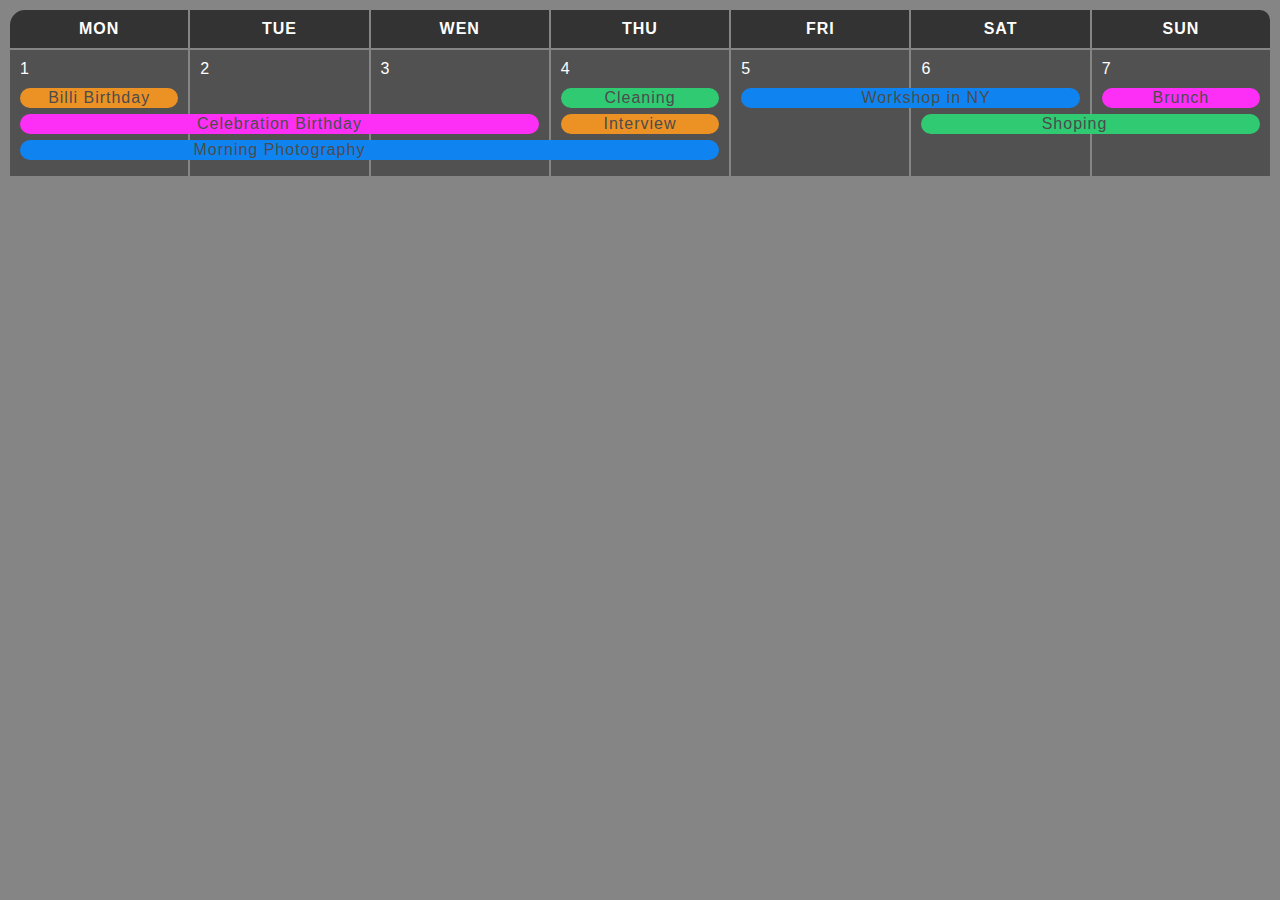
<file: calendar/index.html>
<!DOCTYPE html>
<html>

<head>
    <title>Calendar</title>
    <link rel="stylesheet" type="text/css" href="style.css">

<body>


    <table>
        <tr>
            <th class="mon-radius">Mon</th>
            <th>Tue</th>
            <th>Wen</th>
            <th>Thu</th>
            <th>Fri</th>
            <th>Sat</th>
            <th class="sun-radius">Sun</th>
        </tr>
        <tr class="calendar">
            <td>
                <span class="number">1</span>
                <span class="event single-day salmon-color">Billi Birthday</span>
                <span class="event event-start blue-color"></span>
                <span class="event event-start green-color"></span>
            </td>
            <td>
                <span class="number">2</span>
                <span class="event"></span>
                <span class="event event-middle blue-color">Celebration Birthday</span>
                <span class="event event-middle green-color">Morning Photography</span>
            </td>
            <td>
                <span class="number">3</span>
                <span class="event"></span>
                <span class="event event-end blue-color"></span>
                <span class="event event-middle green-color"></span>
            </td>
            <td>
                <span class="number">4</span>
                <span class="event single-day pink-color">Cleaning</span>
                <span class="event single-day salmon-color">Interview</span>
                <span class="event event-end green-color"></span>
            </td>
            <td>
                <span class="number">5</span>
                <span class="event event-start green-color"></span>
            </td>
            <td>
                <span class="number">6</span>
                <span class="event event-end green-color">Workshop in NY</span>
                <span class="event event-start pink-color"></span>
            </td>
            <td>
                <span class="number">7</span>
                <span class="event single-day blue-color">Brunch</span>
                <span class="event event-end pink-color">Shoping</span>
            </td>
        </tr>
    </table>

</body>
</head>

</html>
</file>
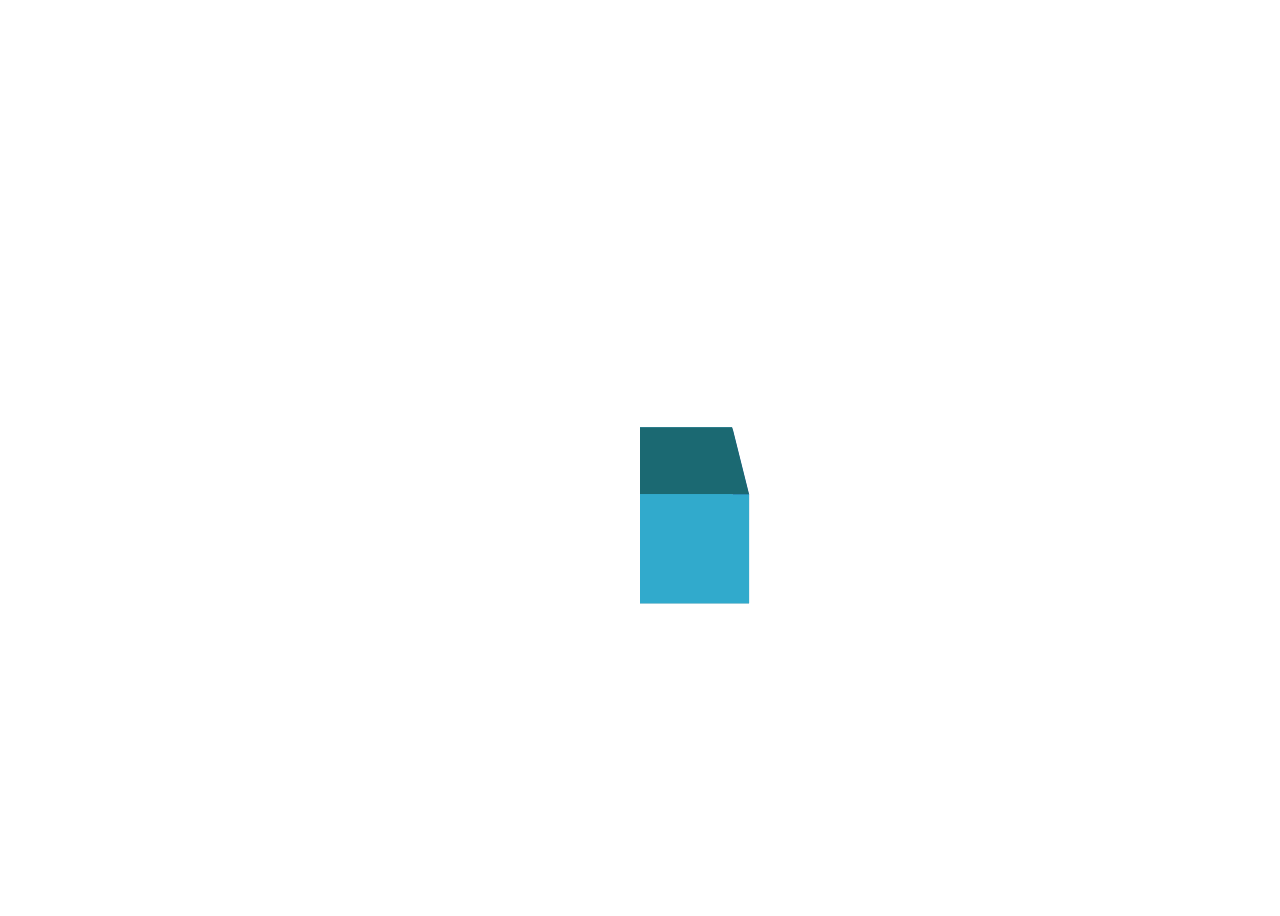
<file: cube/index.html>
<!DOCTYPE html>
<html>

<head>
    <title>Cube blue</title>
    <link rel="stylesheet" type="text/css" href="style.css">
    <meta charset="utf-8">
    <meta name="viewport" content="width=device-width, initial-scale=1">
</head>

<body>
    <div class="flex-wrapper">
        <div class="cube">
            <div class="cube__side cube__side--front"></div>
            <div class="cube__side cube__side--back"></div>
            <div class="cube__side cube__side--right"></div>
            <div class="cube__side cube__side--left"></div>
            <div class="cube__side cube__side--top"></div>
            <div class="cube__side cube__side--bottom"></div>
        </div>
    </div>
</body>


</html>
</file>
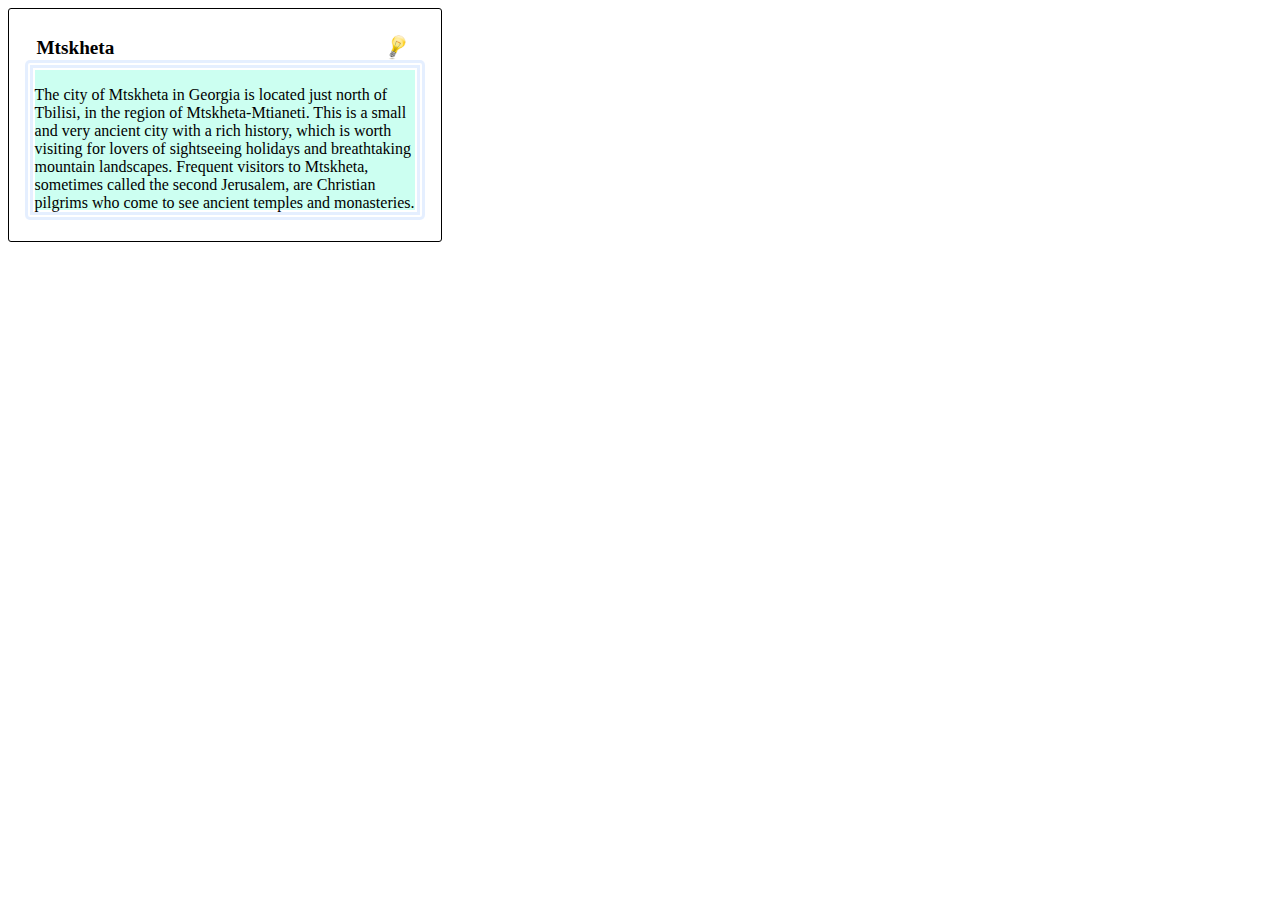
<file: form/index.html>
<!DOCTYPE html>
<html>

<head>
    <title>Text</title>
    <link rel="stylesheet" type="text/css" href="style.css">

<body>
    <div class="first-div">
        <h1>Mtskheta </h1>
        <div class="last-div">
            <p>The city of Mtskheta in Georgia is located just north of Tbilisi, in the region of Mtskheta-Mtianeti. This is a small and very ancient city with a rich history, which is worth visiting for lovers of sightseeing holidays and breathtaking mountain landscapes. Frequent visitors to Mtskheta, sometimes called the second Jerusalem, are Christian pilgrims who come to see ancient temples and monasteries. The city should also be visited by those who love Georgian wine, because the Château Mukhrani winery is within easy reach from here.</p>
        </div>
    </div>
</body>
</head>

</html>
</file>
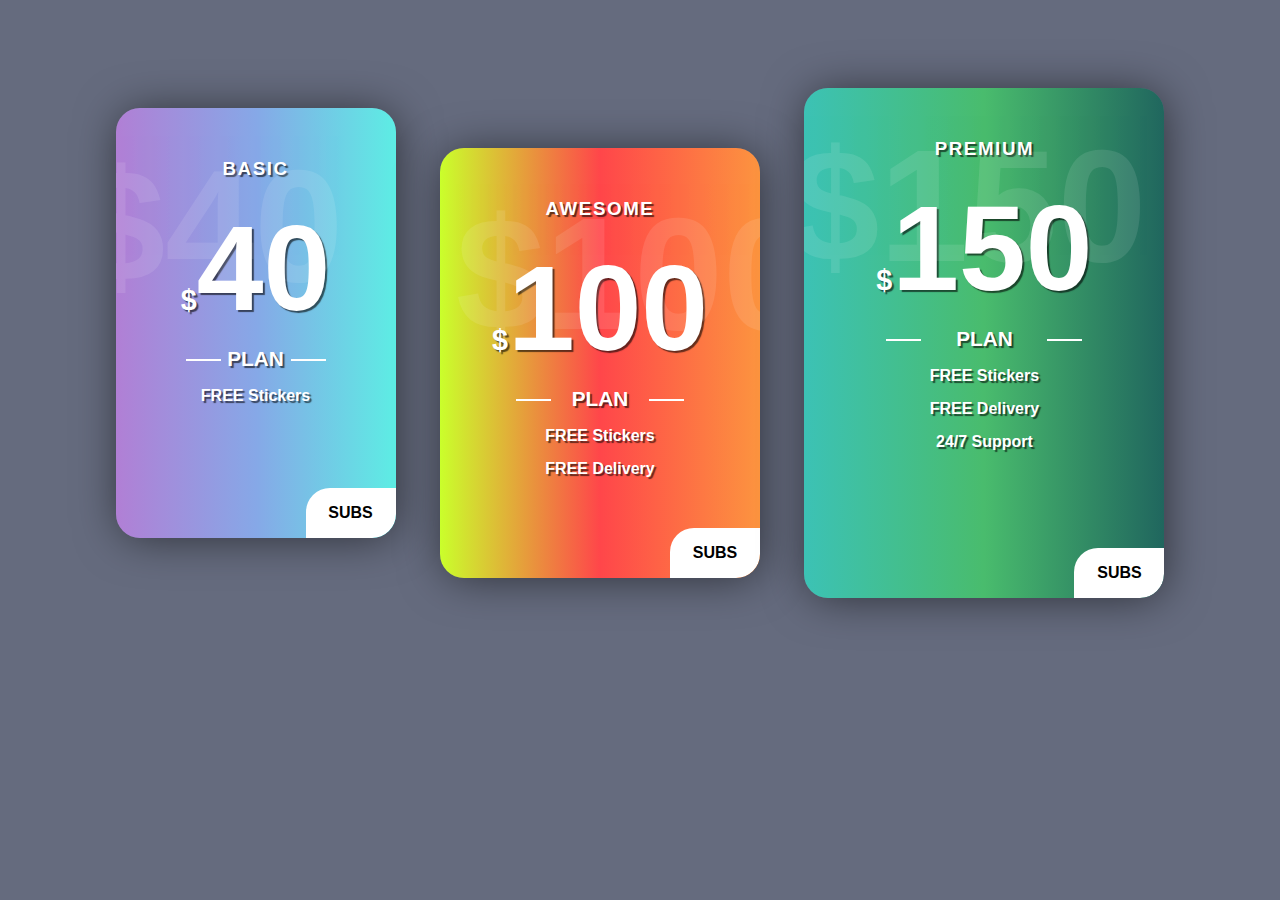
<file: price/index.html>
<!DOCTYPE html>
<html>

<head>
    <title>Price</title>
    <link rel="stylesheet" type="text/css" href="style.css">
</head>

<body>
    <div class="card">
        <h3 class="type">basic</h3>
        <div class="price price-basic">
            <span class="dollar-sign">$</span>40
        </div>

        <p class="plan">plan</p>

        <ul class="details">
            <li><span>Free</span> Stickers</li>
        </ul>

        <div class="subscribe">
            <p>Subs</p>
        </div>
    </div>

    <div class="card">
        <h3 class="type">awesome</h3>
        <div class="price price-awesome">
            <span class="dollar-sign">$</span>100
        </div>

        <p class="plan">plan</p>

        <ul class="details">
            <li><span>Free</span> Stickers</li>
            <li><span>Free</span> Delivery</li>
        </ul>

        <div class="subscribe">
            <p>Subs</p>
        </div>
    </div>

    <div class="card">
        <h3 class="type">premium</h3>
        <div class="price price-premium">
            <span class="dollar-sign">$</span>150
        </div>

        <p class="plan">plan</p>

        <ul class="details">
            <li><span>Free</span> Stickers</li>
            <li><span>Free</span> Delivery</li>
            <li><span>24/7</span> Support</li>
        </ul>

        <div class="subscribe">
            <p>Subs</p>
        </div>
    </div>
</body>


</html>
</file>
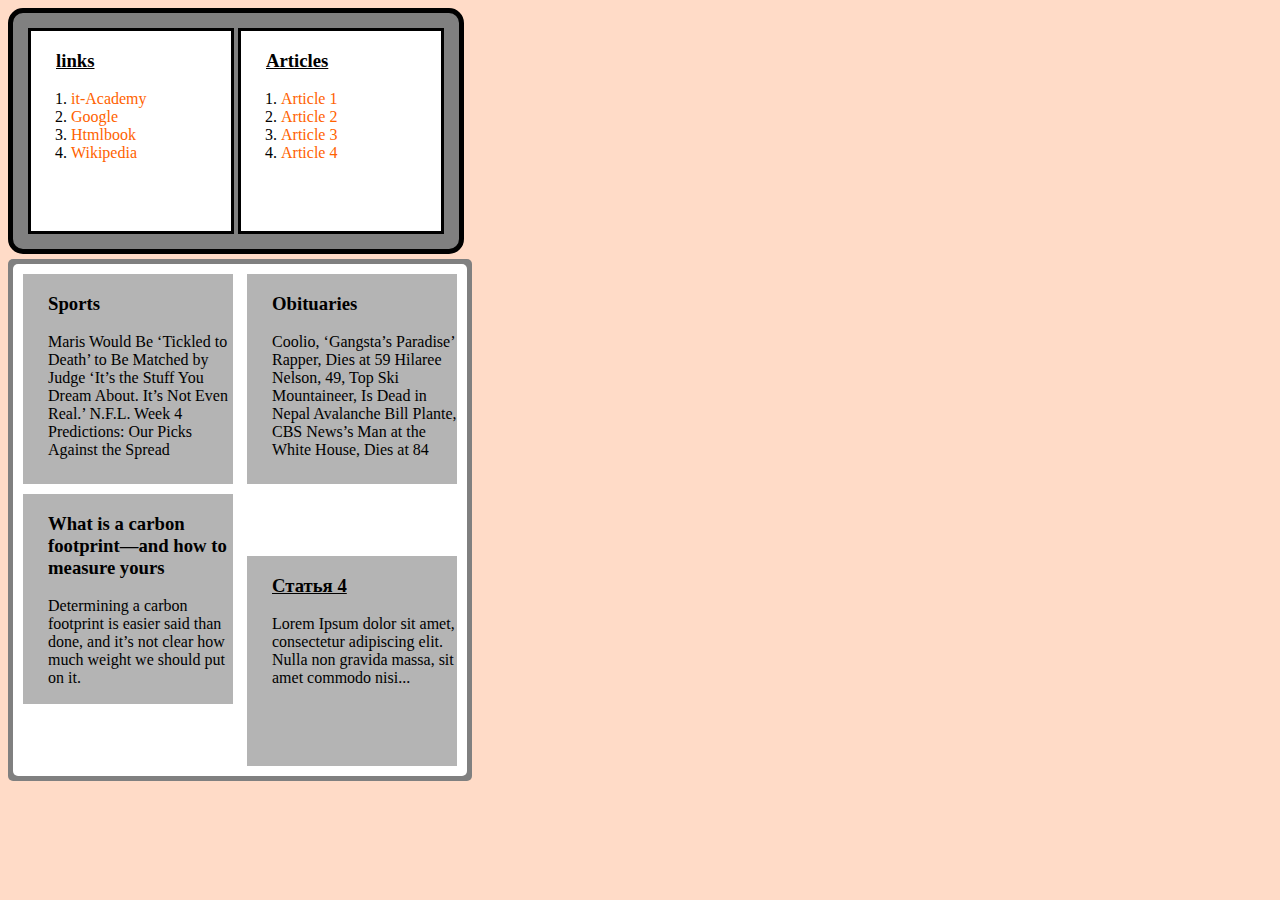
<file: table/index.html>
<!DOCTYPE html>
<html>

<head>
    <title>Example4</title>
    <link rel="stylesheet" type="text/css" href="style.css">

<body>
    <div>
        <div class="backgorund-links">
            <div class="links">
                <h3 class="under">links</h3>
                <ol>

                    <li> <a href="https://www.it-academy.by/">it-Academy</a></li>
                    <li> <a href="https://www.google.by/">Google</a></li>
                    <li> <a href="http://htmlbook.ru/">Htmlbook</a></li>
                    <li> <a href="https://ru.wikipedia.org/">Wikipedia</a></li>

                </ol>
            </div>
            <div class="links">
                <h3 class="under">Articles</h3>
                <ol>

                    <li> <a href="#s1">Article 1</a></li>
                    <li> <a href="#s2">Article 2</a></li>
                    <li> <a href="#s3">Article 3</a></li>
                    <li> <a href="#s4">Article 4</a></li>

                </ol>
            </div>
        </div>
    </div>

    <div class="backgorund-art2">
        <div class="backgorund-art">
            <div>
                <div class="articles">
                    <h3 id="s1">Sports</h3>
                    <p>Maris Would Be ‘Tickled to Death’ to Be Matched by Judge
                        ‘It’s the Stuff You Dream About. It’s Not Even Real.’
                        N.F.L. Week 4 Predictions: Our Picks Against the Spread</p>
                </div>
                <div class="articles">
                    <h3 id="s2">Obituaries</h3>
                    <p>Coolio, ‘Gangsta’s Paradise’ Rapper, Dies at 59
                        Hilaree Nelson, 49, Top Ski Mountaineer, Is Dead in Nepal Avalanche
                        Bill Plante, CBS News’s Man at the White House, Dies at 84</p>
                </div>
            </div>
            <div>
                <div class="articles">
                    <h3 id="s3">What is a carbon footprint—and how to measure yours</h3>
                    <p>Determining a carbon footprint is easier said than done, and it’s not clear how much weight we should put on it.</p>
                </div>
                <div class="articles">
                    <h3 class="under" id="s4">Статья 4</h3>
                    <p>Lorem Ipsum dolor sit amet, consectetur adipiscing elit. Nulla non gravida massa, sit amet
                        commodo nisi... </p>
                </div>
            </div>
        </div>
    </div>
</body>
</head>

</html>
</file>
<file: calendar/style.css>
body {
    background-color: #858585;
}

table {
    width: 100%;
    border-radius: 15px;
    letter-spacing: 1px;
    color: white;
    font-family: Arial, Helvetica, sans-serif;
}

.number {
    display: block;
    margin-bottom: 10px;
}

.mon-radius {
    border-radius: 15px 0px 0px 0;
}

.sun-radius {
    border-radius: 0px 10px 0px 0;
}

th {
    text-transform: uppercase;
    background-color: #333333;
    padding: 10px;
}

th, td {
    width: 12%;
}

td {
    padding: 10px;
}

td {
    padding: 10px;
    vertical-align: top;
}

.calendar {
    height: 120px;
    background-color: #515151;
}

.single-day {
    text-align: center;
}

.event-start {
    margin-right: -20px;
}

.event-middle {
    margin-left: -20px;
    margin-right: -20px;
    text-align: center;
}

.event-end {
    margin-left: -60px;
}

.event {
    color: #4c4c4c;
    display: block;
    margin-top: 6px;
    margin-bottom: 6px;
    height: 18px;
    padding-top: 1px;
    padding-bottom: 1px;
    border-radius: 10px;
}

.green-color {
    background-color: #0f84f1;
}

.salmon-color {
    background-color: #ec9225;
}

.blue-color {
    background-color: #fd2ff7;
}

.pink-color {
    background-color: #30ca73;
}
</file>
<file: cube/style.css>
.flex-wrapper {
    height: 100vh;
    display: flex;
    justify-content: center;
    align-items: center;
    perspective: 600px;
    perspective-origin: center 50px;
}

.cube {
    position: relative;
    transform-style: preserve-3d;
    animation: rotate 10s;
    animation-iteration-count: infinite;
    animation-timing-function: linear;
}

.cube__side {
    position: absolute;
    width: 100px;
    height: 100px;
}

.cube__side--front, .cube__side--back {
    background-color: #31aacc;
}

.cube__side--left, .cube__side--right {
    background-color: #225a8f;
}

.cube__side--top, .cube__side--bottom {
    background-color: #1b6972;
}

.cube__side--top {
    transform: translateY(-50px) rotateX(90deg);
}

.cube__side--bottom {
    transform: translateY(50px) rotateX(90deg);
}

.cube__side--left {
    transform: translateX(-50px) rotateY(90deg);
}

.cube__side--right {
    transform: translateX(50px) rotateY(90deg);
}

.cube__side--front {
    transform: translateZ(-50px);
}

.cube__side--back {
    transform: translateZ(50px);
}

@keyframes rotate {
    100% {
        transform: rotateY(360deg);
    }
}
</file>
<file: form/style.css>
.first-div {
    width: 400px;
    height: 200px;
    border: solid 1px black;
    border-radius: 3px;
    background-color: white;
    padding: 1em;
}

h1 {
    font-size: 1.2em;
    background-image: url("bulb.png");
    background-repeat: no-repeat;
    background-position: right 0.5em top 0;
    background-size: contain;
    padding: .1em;
    margin: .5em .5em 0 .5em;
}

.last-div {
    height: 70%;
    overflow: auto;
    padding: 0.5em 3.5em 0.5em 0.5em;
    background-color: rgb(204, 255, 241);
    border-radius: 5px;
    border: double .5em rgba(0, 102, 255, .1);
    padding: 0.1em;
    background-clip: content-box;
}
</file>
<file: price/style.css>
body {
    background: #656b7e;
    color: white;
    font-family: "Open Sans", sans-serif;
    text-align: center;
    font-weight: bold;
    text-shadow: 2px 2px 1px rgba(0, 0, 0, 0.6);
}

.card .details {
    list-style: none;
    padding: 0;
}

.type, .plan, .subscribe, span {
    text-transform: uppercase;
}

.card .details li {
    margin: 15px 0;
}

.card {
    width: 220px;
    height: 370px;
    border-radius: 1.5rem;
    padding: 30px;
    box-shadow: 2px 2px 46px -4px rgba(0, 0, 0, 0.6);
    position: relative;
    overflow: hidden;
    display: inline-block;
    margin: 20px;
}

.card .type {
    letter-spacing: 0.1rem;
    margin-top: 20px;
}

.card .price {
    font-size: 7.5rem;
}

.card .price .dollar-sign {
    font-size: 1.8rem;
}

.card .plan {
    margin: 10px;
    font-size: 1.3rem;
    position: relative;
}

.card:nth-child(1) {
    background: linear-gradient(to left, #5dede4, #86a8e7, #b17fd5);
}

.card:nth-child(2) {
    background: linear-gradient(to left, #fc943f, #ff464a, #caff2b);
    width: 260px;
    height: 4400spx;
    top: 40px;
}

.card:nth-child(3) {
    background: linear-gradient(to left, #20665e, #49bc6d, #3cc2b5);
    width: 300px;
    height: 450px;
    top: 60px;
}

.card .plan::before, .card .plan::after {
    content: "";
    width: 35px;
    height: 2px;
    background: white;
    position: absolute;
    bottom: 40%;
}

.card .plan::before {
    left: 15%;
}

.card .plan::after {
    right: 15%;
}

.subscribe {
    color: black;
    background-color: white;
    width: 90px;
    border-radius: 1.5rem 0 1.5rem 0;
    position: absolute;
    right: 0;
    bottom: 0;
    text-shadow: none;
}

.price-basic::before {
    content: "$40"
}

.price-awesome::before {
    content: "$100"
}

.price-premium::before {
    content: "$150"
}

.price-basic::before, .price-awesome::before, .price-premium::before {
    position: absolute;
    font-size: 10rem;
    text-shadow: none;
    opacity: 10%;
}

.price-basic::before {
    left: -14%;
    top: 6%;
}

.price-awesome::before {
    left: 5%;
    top: 8%;
}

.price-premium::before {
    right: 5%;
    top: 5%;
}
</file>
<file: table/style.css>
body {
    background-color: rgb(255, 219, 199);
}

.under {
    text-decoration: underline;
}

p {
    padding-left: 25px;
}

h3 {
    padding-left: 25px;
}

h3:target {
    text-decoration: underline;
    font-style: italic;
}

a {
    text-decoration: none;
    color: rgb(255, 98, 0);
}

a:hover {
    text-decoration: underline;
}

a:active {
    color: rgb(158, 158, 158);
}

.links {
    display: inline-block;
    background-color: white;
    height: 200px;
    width: 200px;
    border: solid 3px;
}

.backgorund-links {
    background-color: grey;
    padding: 15px;
    border-radius: 15px;
    display: inline-block;
    border: solid 5px;
}

.articles {
    display: inline-block;
    background-color: rgb(180, 180, 180);
    height: 210px;
    width: 210px;
    margin: 5px;
}

.backgorund-art {
    background-color: white;
    padding: 5px;
    border-radius: 5px;
    display: inline-block;
}

.backgorund-art2 {
    background-color: grey;
    padding: 5px;
    margin-top: 5px;
    border-radius: 5px;
    display: inline-block;
}
</file>
